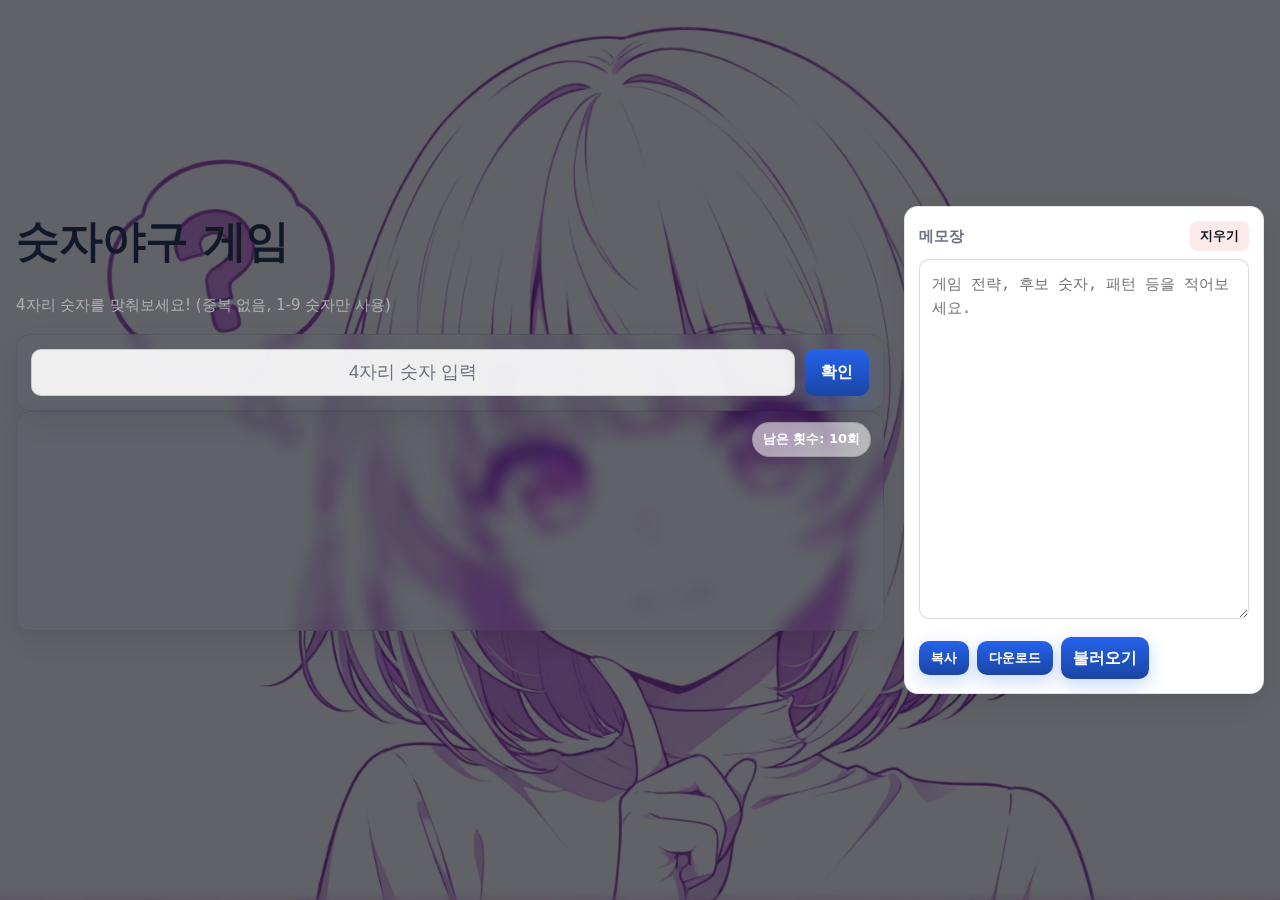
<file: index.html>
<!DOCTYPE html>
<html lang="ko">
  <head>
    <meta charset="UTF-8">
    <meta name="viewport" content="width=device-width, initial-scale=1.0">
    <title>숫자야구</title>

    <link rel="stylesheet" href="css/number-baseball.css">
  </head>

  <body>
    <div id="bg"></div>
    <div class="layout">
      <main class="game">
        <h1>숫자야구 게임</h1>
        <div class="instruction">
          4자리 숫자를 맞춰보세요! (중복 없음, 1-9 숫자만 사용)
        </div>

        <form id="form">
          <input type="text" id="input" placeholder="4자리 숫자 입력" maxlength="4">
          <button>확인</button>
        </form>

        <div id="logs"></div>
      </main>

      <!-- 오른쪽 메모장 -->
      <aside class="memo" aria-label="메모장">
        <div class="memo-card">
          <div class="memo-header">
            <span>메모장</span>
            <button id="memo-clear" type="button" title="모든 메모 지우기">지우기</button>
          </div>

          <textarea id="memo-text" placeholder="게임 전략, 후보 숫자, 패턴 등을 적어보세요." spellcheck="false"></textarea>

          <div class="memo-actions">
            <button id="memo-copy" type="button" title="메모 복사">복사</button>
            <button id="memo-download" type="button" title="텍스트 파일로 저장">다운로드</button>

            <label class="memo-upload" title="텍스트 파일 불러오기">
              불러오기
              <input id="memo-upload" type="file" accept=".txt" hidden>
            </label>

            <span id="memo-status" aria-live="polite"></span>
          </div>
        </div>
      </aside>
    </div>

    <script src="js/number-baseball.js"></script>
  </body>
</html>
</file>
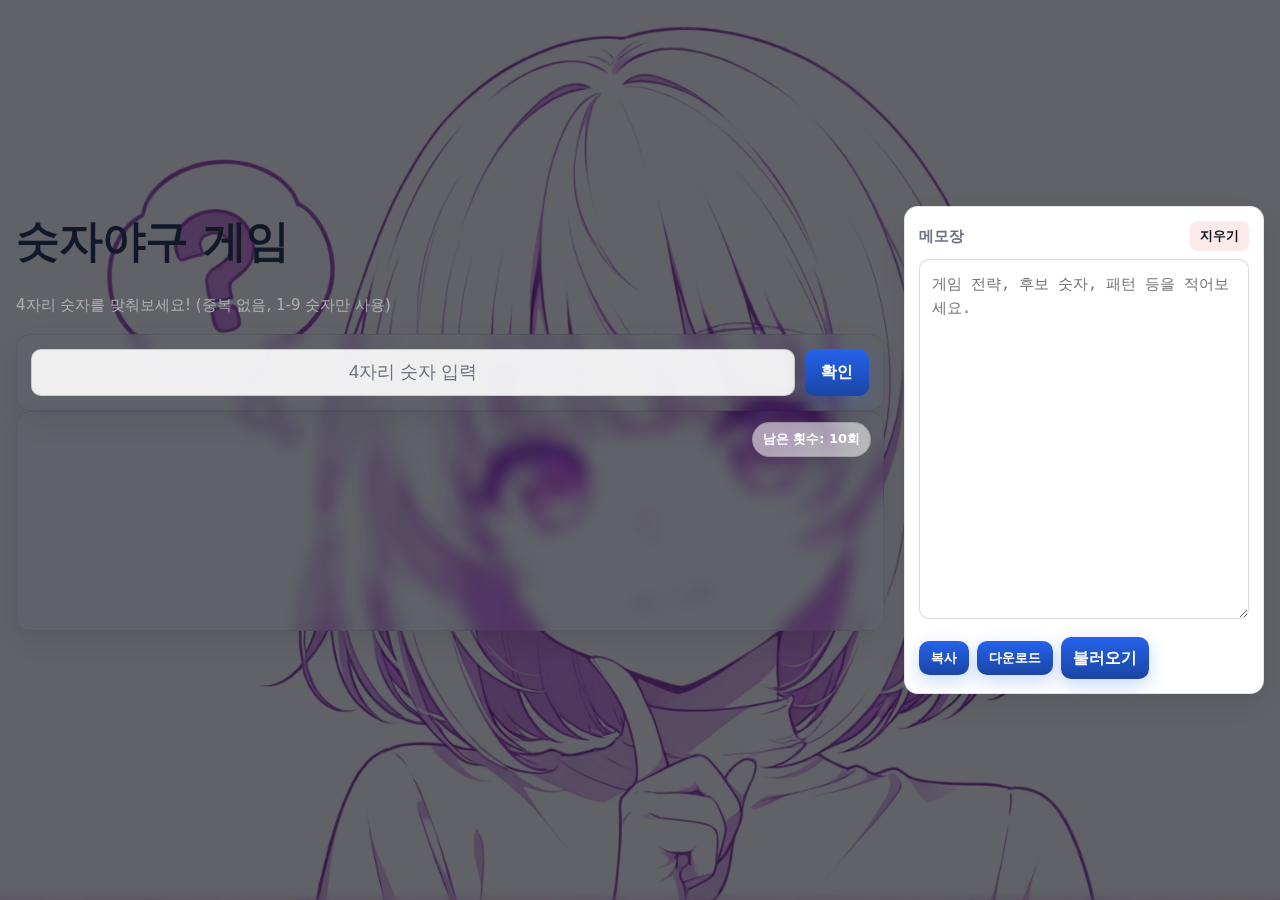
<file: number-baseball.html>
<!DOCTYPE html>
<html lang="ko">
  <head>
    <meta charset="UTF-8">
    <meta name="viewport" content="width=device-width, initial-scale=1.0">
    <title>숫자야구</title>

    <link rel="stylesheet" href="css/number-baseball.css">
  </head>

  <body>
    <div id="bg"></div>
    <div class="layout">
      <main class="game">
        <h1>숫자야구 게임</h1>
        <div class="instruction">
          4자리 숫자를 맞춰보세요! (중복 없음, 1-9 숫자만 사용)
        </div>

        <form id="form">
          <input type="text" id="input" placeholder="4자리 숫자 입력" maxlength="4">
          <button>확인</button>
        </form>

        <div id="logs"></div>
      </main>

      <!-- 오른쪽 메모장 -->
      <aside class="memo" aria-label="메모장">
        <div class="memo-card">
          <div class="memo-header">
            <span>메모장</span>
            <button id="memo-clear" type="button" title="모든 메모 지우기">지우기</button>
          </div>

          <textarea id="memo-text" placeholder="게임 전략, 후보 숫자, 패턴 등을 적어보세요." spellcheck="false"></textarea>

          <div class="memo-actions">
            <button id="memo-copy" type="button" title="메모 복사">복사</button>
            <button id="memo-download" type="button" title="텍스트 파일로 저장">다운로드</button>

            <label class="memo-upload" title="텍스트 파일 불러오기">
              불러오기
              <input id="memo-upload" type="file" accept=".txt" hidden>
            </label>

            <span id="memo-status" aria-live="polite"></span>
          </div>
        </div>
      </aside>
    </div>

    <script src="js/number-baseball.js"></script>
  </body>
</html>
</file>
<file: css/number-baseball.css>
/* ================================
   Number Baseball – 기본 레이아웃
   ================================ */

:root {
  --bg: #f7f8fb;
  --panel: #ffffff;
  --text: #111827;
  --muted: #6b7280;
  --primary: #111827;
  --accent: #2563eb;
  --accent-weak: #dbeafe;
  --danger: #dc2626;
  --success: #059669;
  --ring: rgba(37, 99, 235, 0.35);
  --shadow: 0 10px 24px rgba(0, 0, 0, 0.08);
  --glass-bg: color-mix(in srgb, var(--panel) 55%, transparent); /* 밝은 테마용 */
}

@media (prefers-color-scheme: dark) {
  :root {
    --bg: #0b0f17;
    --panel: #0f172a;
    --text: #e5e7eb;
    --muted: #9ca3af;
    --primary: #e5e7eb;
    --accent: #60a5fa;
    --accent-weak: #0b294a;
    --danger: #f87171;
    --success: #34d399;
    --ring: rgba(96, 165, 250, 0.35);
    --shadow: 0 10px 24px rgba(0, 0, 0, 0.35);
    --glass-bg: color-mix(in srgb, var(--panel) 35%, transparent); /* 다크 테마용 */
  }
}

.glass-surface {
  background: var(--glass-bg);
  background-color: transparent;               /* 혹시 모를 회색 강제 배경 제거 */
  backdrop-filter: blur(8px) saturate(120%);
  -webkit-backdrop-filter: blur(8px) saturate(120%);
}

*,
*::before,
*::after {
  box-sizing: border-box;
}

html, body {
  height: 100%;
}

body {
  margin: 0;
  background: radial-gradient(1200px 600px at 20% -10%, var(--accent-weak), transparent) no-repeat,
              var(--bg);
  color: var(--text);
  font-family: ui-sans-serif, system-ui, -apple-system, Segoe UI, Roboto, "Noto Sans KR",
               "Apple SD Gothic Neo", "Malgun Gothic", Arial, sans-serif;
  line-height: 1.6;
  display: grid;
  place-items: start center;
  padding: 48px 16px;
}

/* 카드 컨테이너 느낌 주기 (본문 전체가 카드인 경우) */
body > * {
  max-width: 720px;
  width: min(720px, 100%);
}

/* 게임 영역이 그리드에서 넘치지 않도록 */
.game { min-width: 0; }

h1 {
  font-size: clamp(28px, 2.6vw + 12px, 44px);
  margin: 0 0 16px;
  letter-spacing: -0.02em;
  font-weight: 800;
}

/* 안내 문구 */
.instruction {
  background: none;     /* 박스 제거 */
  border: 0;            /* 테두리 제거 */
  padding: 0;           /* 안쪽 여백 제거 */
  margin: 6px 0 16px;   /* 제목과 폼 사이 적당한 간격 */
  color: rgb(175, 175, 175);  /* 흐린 색으로 */
  font-size: 15px;      /* 본문보다 약간 작게 */
  line-height: 1.7;
}


/* 입력 폼 */
#form {
  display: grid;
  grid-template-columns: 1fr auto;
  gap: 10px;

  /* background: var(--panel);
  background-color: rgb(220, 220, 220); */

  background: var(--glass-bg);
  background-color: transparent;
  backdrop-filter: blur(8px) saturate(120%);
  -webkit-backdrop-filter: blur(8px) saturate(120%);

  border: 1px solid color-mix(in srgb, var(--text) 10%, transparent);
  border-radius: 14px;
  padding: 14px;
  box-shadow: var(--shadow);

  position: sticky;
  top: 12px;

  /*  겹침 제거 */
  margin-top: 0;     /* 기존 -100px 제거 */
  z-index: auto;     /* 필요 이상으로 위에 올라오지 않도록 */
}

#input {
  appearance: none;
  width: 100%;
  padding: 12px 14px;
  border-radius: 10px;
  border: 1px solid color-mix(in srgb, var(--text) 16%, transparent);
  background: color-mix(in srgb, var(--panel) 90%, transparent);
  color: var(--primary);
  font-size: 18px;
  letter-spacing: 3px;           /* 숫자 가독성 */
  text-align: center;
  outline: none;
  transition: border-color .15s ease, box-shadow .15s ease, transform .05s ease;
}

#input::placeholder {
  letter-spacing: 0;
  color: var(--muted);
}

#input:focus {
  border-color: var(--accent);
  box-shadow: 0 0 0 4px var(--ring);
}

/* 버튼 */
#form button {
  appearance: none;
  border: none;
  border-radius: 10px;
  padding: 12px 16px;
  font-weight: 700;
  font-size: 16px;
  cursor: pointer;
  color: white;
  background: linear-gradient(180deg, var(--accent), color-mix(in srgb, var(--accent) 70%, #000 30%));
  transition: transform .05s ease, filter .15s ease, box-shadow .15s ease;
  box-shadow: 0 6px 18px rgba(37, 99, 235, 0.25);
}

#form button:hover {
  filter: brightness(1.05);
}

#form button:active {
  transform: translateY(1px);
}

/* 결과 로그 영역 */
#logs {
  /* 배경을 확실히 강제 */
  /* background: var(--panel) !important;
  background-color: rgb(220 220 220 / 1) !important; */

  background: var(--glass-bg) !important;
  background-color: transparent !important;
  backdrop-filter: blur(8px) saturate(120%);
  -webkit-backdrop-filter: blur(8px) saturate(120%); 

  /* 카드 스타일 복구 */
  padding: 16px 18px;
  border: 1px solid color-mix(in srgb, var(--text) 10%, transparent);
  border-radius: 14px;
  box-shadow: var(--shadow);
  min-height: 220px;

  /* 다른 요소/레이어와의 겹침 방지 */
  position: relative;
  padding-top: 48px; /* 배지 들어갈 공간 */
  z-index: 0;

  color: white;
}

/* 배지 */
#logs::before {
  content: "남은 횟수: " attr(data-tries-left) "회";
  position: absolute;
  top: 10px;
  right: 12px;

  /* 유리 스타일과 어울리게 살짝 투명 */
  padding: 6px 10px;
  font-size: 13px;
  font-weight: 600;
  border-radius: 999px;
  border: 1px solid color-mix(in srgb, var(--text) 15%, transparent);
  background: color-mix(in srgb, var(--panel) 55%, transparent);
  backdrop-filter: blur(6px) saturate(120%);
  -webkit-backdrop-filter: blur(6px) saturate(120%);
  box-shadow: var(--shadow);
  pointer-events: none; /* 클릭 방해 X */
  z-index: 1;
}

/* 홈런 / 패배 텍스트 색 보조 (JS가 '홈런!', '패배!' 텍스트만 넣어도 컬러가 느껴지도록) */
#logs:has(:not(br)) {
  /* 아무 내용이 있으면 상단 보더 강조 */
  border-top-color: var(--accent);
}
#logs:has(:not(br)):has(:contains("홈런")) {
  outline: 2px dashed color-mix(in srgb, var(--success) 60%, transparent);
  outline-offset: 4px;
}
#logs:has(:not(br)):has(:contains("패배")) {
  outline: 2px dashed color-mix(in srgb, var(--danger) 60%, transparent);
  outline-offset: 4px;
}

/* 도움: 작은 화면 최적화 */
@media (max-width: 420px) {
  #form {
    padding: 12px;
    gap: 8px;
  }
  #input {
    font-size: 16px;
    letter-spacing: 2px;
  }
  #form button {
    padding: 10px 14px;
    font-size: 15px;
  }
}

/* 접근성: 키보드 사용자 포커스 링 */
:focus-visible {
  outline: 3px solid var(--ring);
  outline-offset: 2px;
}

/* 스크롤바 살짝 정리 (지원 브라우저에서만) */
:root {
  scrollbar-width: thin;
  scrollbar-color: color-mix(in srgb, var(--text) 30%, transparent) transparent;
}
::-webkit-scrollbar { height: 10px; width: 10px; }
::-webkit-scrollbar-thumb {
  background: color-mix(in srgb, var(--text) 30%, transparent);
  border-radius: 8px;
}

/* 정답/오답에 따라 바뀌는 전체 배경 */
/* 어떤 이미지를 쓸지 & 투명도(0~1)를 클래스별로 지정 */
body.bg-wrong  { --bg-img: url("../images/Wrong.png");   --bg-opacity: .35; }
body.bg-correct{ --bg-img: url("../images/Home_run.png"); --bg-opacity: .35; }

/* 기본 바탕색(이미지 뒤로 비칠 색) */
body { background:#0b0f17; position:relative; }

/* ★ 배경 이미지 전용 레이어 — 여기 opacity만 바꾸면 됨 */
body::before{
  content:""; 
  position:fixed; inset:0;
  background: var(--bg-img) center/cover no-repeat fixed;
  opacity: var(--bg-opacity, .4);   /* ← 이미지 투명도 */
  pointer-events:none;
  z-index:-1;                       /* 콘텐츠 뒤로 */
}

/* (선택) 살짝 어둡게/밝게 덮고 싶으면 */
body::after{
  content:"";
  position:fixed; inset:0;
  background: rgba(255, 255, 255, 0);      /* 밝게는 rgba(255,255,255,.1) */
  pointer-events:none;
  z-index:-1;
}

/* 기본으론 재시작 버튼 숨김 */
#restart { display: none; }

/* 종료 상태면 - 확인/기타 버튼은 전부 숨기고 재시작만 보이기 */
#form.ended #input,
#form.ended button:not(#restart) { display: none; }

/* 종료 상태 레이아웃: 한 칼럼 + 재시작 버튼은 가득 */
#form.ended { grid-template-columns: 1fr; }
#form.ended #restart { display: block; width: 100%; }

/* ================================
   메모장 레이아웃 & 스타일
   ================================ */

/* 기존 규칙: body > * {max-width: 720px} 때문에
   .layout은 전체폭을 쓰도록 오버라이드 */
.layout {
  max-width: unset !important;
  width: 100% !important;
  display: grid;
  grid-template-columns: 1fr min(34vw, 360px);
  gap: 20px;
  align-items: start;
}

/* 메모 카드 */
.memo-card {
  background: var(--panel);
  border: 1px solid color-mix(in srgb, var(--text) 10%, transparent);
  border-radius: 14px;
  box-shadow: var(--shadow);
  padding: 14px;
  position: sticky;
  top: 12px;           /* 입력 폼과 같은 고정 높이 */
}

.memo-header {
  display: flex;
  justify-content: space-between;
  align-items: center;
  font-weight: 800;
  font-size: 15px;
  color: var(--muted);
  margin-bottom: 8px;
}

.memo-header #memo-clear {
  appearance: none;
  border: 0;
  padding: 6px 10px;
  border-radius: 8px;
  cursor: pointer;
  background: color-mix(in srgb, var(--danger) 10%, var(--panel));
  color: var(--text);
  font-weight: 700;
}
.memo-header #memo-clear:hover {
  background: color-mix(in srgb, var(--danger) 20%, var(--panel));
}

#memo-text {
  width: 100%;
  min-height: 260px;
  height: 40vh;
  resize: vertical;
  padding: 12px;
  border-radius: 10px;
  border: 1px solid color-mix(in srgb, var(--text) 16%, transparent);
  background: color-mix(in srgb, var(--panel) 90%, transparent);
  color: var(--primary);
  font-family: ui-monospace, SFMono-Regular, Menlo, Monaco, Consolas, "Roboto Mono",
               "D2Coding", "Nanum Gothic Coding", monospace;
  font-size: 15px;
  line-height: 1.6;
  outline: none;
}
#memo-text:focus {
  border-color: var(--accent);
  box-shadow: 0 0 0 4px var(--ring);
}

.memo-actions {
  display: flex;
  gap: 8px;
  align-items: center;
  margin-top: 10px;
  flex-wrap: wrap;
}
.memo-actions button,
.memo-actions .memo-upload {
  appearance: none;
  border: 0;
  padding: 8px 12px;
  border-radius: 10px;
  cursor: pointer;
  font-weight: 700;
  background: linear-gradient(180deg, var(--accent),
              color-mix(in srgb, var(--accent) 70%, #000 30%));
  color: white;
  box-shadow: 0 6px 18px rgba(37, 99, 235, 0.25);
}
.memo-actions button:hover,
.memo-actions .memo-upload:hover {
  filter: brightness(1.05);
}
.memo-actions #memo-status {
  font-size: 12px;
  color: var(--muted);
}

/* 반응형: 좁은 화면은 1열로 전환하여 메모장을 아래로 */
@media (max-width: 980px) {
  .layout {
    grid-template-columns: 1fr;
  }
  .memo-card {
    position: static;
  }
}
</file>
